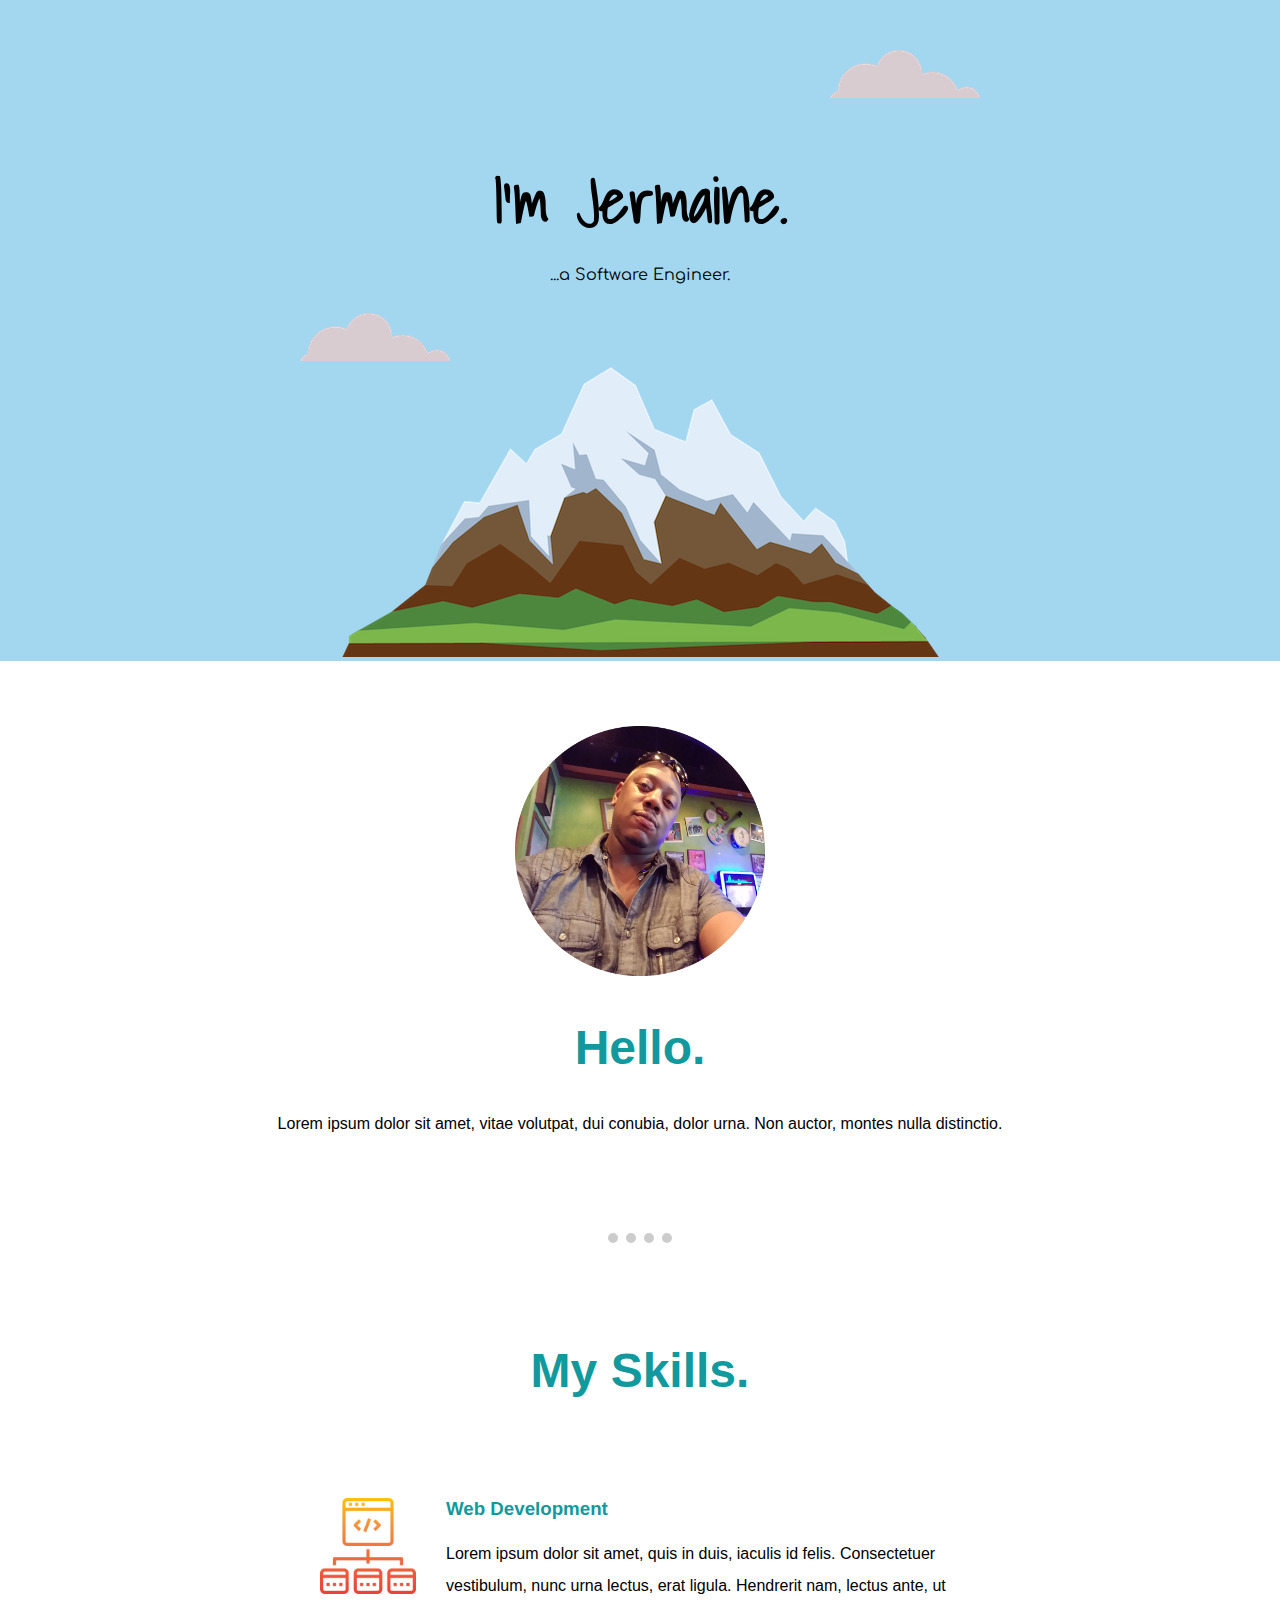
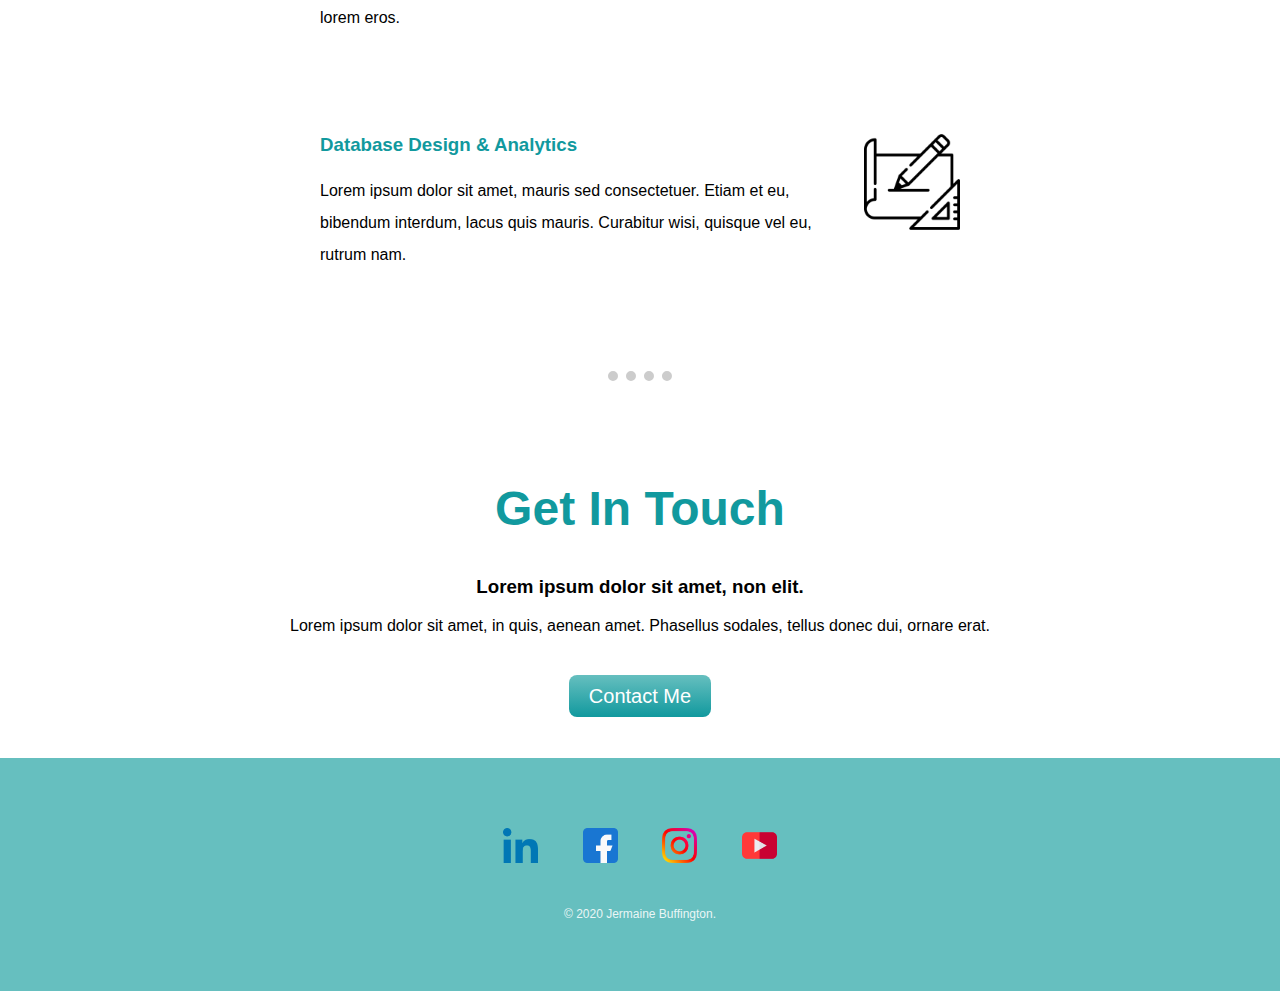
<file: index.html>
<!DOCTYPE html>
<html lang="en">

<head>
  <meta charset="UTF-8">
  <meta name="viewport" content="width=device-width, initial-scale=1.0">
  <meta http-equiv="X-UA-Compatible" content="ie=edge">
  <link rel="stylesheet" type="text/css" href="css/styles.css">
  <link rel="icon" href="img/favicon.ico">
  <title>Jermaine Buffington</title>
</head>

<body>
  <div class="intro-container">
    <img class="top-cloud" src="img/cloud.png" alt="cloud-img">
    <h1 class="intro-salute">I'm Jermaine.</h1>
    <p class="intro-description">...a Software Engineer.</p>
    <img class="bottom-cloud" src="img/cloud.png" alt="cloud-img">
    <img class="mountain" src="img/mountain.png" alt="mountain-img">
  </div>
  <div class="center-container">
    <div class="profile">
      <img src="img/me.png" alt="" width="250" height="250">
      <h2>Hello.</h2>
      <p>Lorem ipsum dolor sit amet, vitae volutpat, dui conubia, dolor urna. Non auctor, montes nulla distinctio.</p>
    </div>
    <hr>
    <div class="skills">
      <h2>My Skills.</h2>
      <div class="skill-row">
        <img class="web-dev-img" src="img/web_dev_icon.png" alt="">
        <h3>Web Development</h3>
        <p class='web-dev-desc'>Lorem ipsum dolor sit amet, quis in duis, iaculis id felis. Consectetuer vestibulum, nunc urna lectus, erat ligula. Hendrerit nam, lectus ante, ut lorem eros.</p>
      </div>
      <div class="skill-row">
        <img class="data-img" src="img/sketch.png" alt="">
        <h3>Database Design & Analytics</h3>
        <p class='data-desc'>Lorem ipsum dolor sit amet, mauris sed consectetuer. Etiam et eu, bibendum interdum, lacus quis mauris. Curabitur wisi, quisque vel eu, rutrum nam.</p>
      </div>
    </div>
    <hr>
    <div class="contact-me">
      <h2>Get In Touch</h2>
      <h3>Lorem ipsum dolor sit amet, non elit.</h3>
      <p>Lorem ipsum dolor sit amet, in quis, aenean amet. Phasellus sodales, tellus donec dui, ornare erat.</p>
      <a class="btn" href="mailto:jermeignb@comcast.net">Contact Me</a>
    </div>
  </div>
  <div class="bottom-container">
    <div class="social-media-links">
      <a class="footer-link" href="https://www.linkedin.com/"><img src="img/linkedin.png" alt="LinkedIn" width=35 height=35></a>
      <a class="footer-link" href="https://twitter.com/"><img src="img/facebook.png" alt="FaceBook" width=35 height=35></a>
      <a class="footer-link" href="https://www.appbrewery.co/"><img src="img/instagram.png" alt="Instagram" width=35 height=35></a>
      <a class="footer-link" href="https://www.appbrewery.co/"><img src="img/youtube.png" alt="" width=35 height=35></a>
    </div>
    <p class="copyright">© 2020 Jermaine Buffington.</p>
  </div>


</body>

</html>
</file>
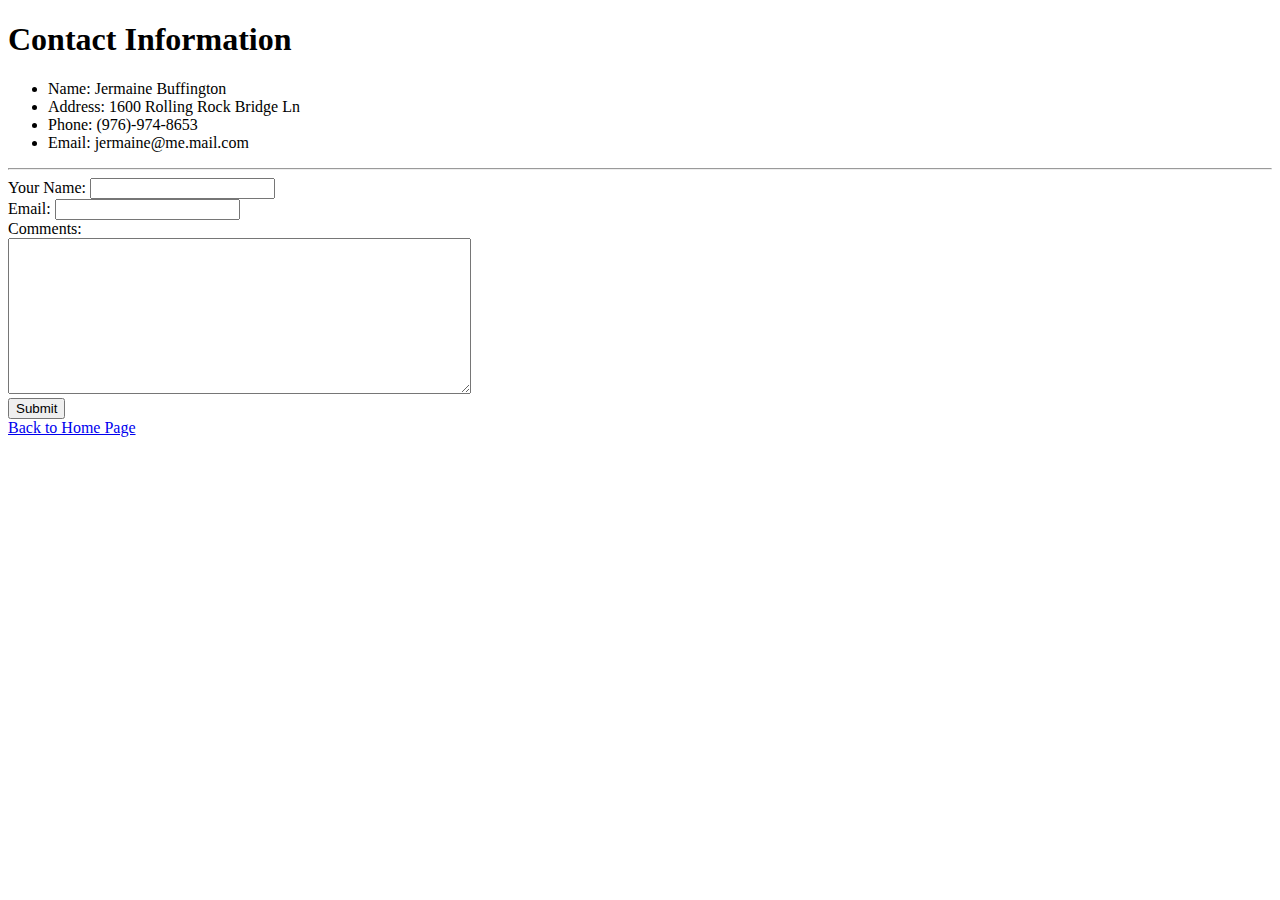
<file: contact.html>
<!DOCTYPE html>
<html lang="en">

<head>
  <meta charset="UTF-8">
  <meta name="viewport" content="width=device-width, initial-scale=1.0">
  <meta http-equiv="X-UA-Compatible" content="ie=edge">
  <title>Contact Me</title>
</head>

<body>
  <h1>Contact Information</h1>
  <ul>
    <li> Name: Jermaine Buffington</li>
    <li>Address: 1600 Rolling Rock Bridge Ln</li>
    <li> Phone: (976)-974-8653</li>
    <li> Email: jermaine@me.mail.com</li>
  </ul>
  <hr>
  <form action="index.html">
    <label for="name">Your Name:</label>
    <input type="text" name="" value=""><br>
    <label for="email">Email:</label>
    <input type="email" name="" value=""><br>
    <label for="comments">Comments:</label><br>
    <textarea name="comments" id="" cols="55" rows="10"></textarea><br>
    <input type="submit" name="">
  </form>

  <a href="index.html">Back to Home Page</a>
</body>

</html>
</file>
<file: css/styles.css>
@import url('https://fonts.googleapis.com/css?family=Comfortaa|Shadows+Into+Light&display=swap');

body {
  margin: 0;
  color: #000;
  font-family: verdana, sans-serif;
}

.intro-container {
  background-color: #a3d7f0;
  text-align: center;
  position: relative;
  padding-top: 100px;
}

.center-container {
  text-align: center;
  margin: 0 auto;
}

.bottom-container {
  background-color: #66bfbf;
  padding: 50px;
  text-align: center;
  margin-top: 50px;
}

.social-media-links {
  width: 50%;
  margin: auto;
  padding: 20px;
}

.social-media-links a {
  margin: 20px;
}

.intro-salute {
  margin: 50px auto 0 auto;
  font-family: 'Shadows Into Light', cursive;
  font-size: 62px;
}

.intro-description {
  font-family: 'Comfortaa', cursive;
}

.top-cloud {
  position: absolute;
  right: 300px;
  top: 50px;
}

.profile {
  margin: 35px auto;
  width: 75%;
}

.profile>h2 {
  font-size: 3rem;
  color: #11999e;
}

.profile>img {
  margin-top: 30px;
}

.skills {
  margin: 20px auto;
}

.skills>h2 {
  font-size: 3rem;
  color: #11999e;
}

.skill-row {
  width: 50%;
  margin: 100px auto 100px auto;
  text-align: left;
}

.skill-row>h3 {
  color: #11999e;
  margin-top: 30px;
}

.web-dev-img {
  width: 15%;
  float: left;
  margin-right: 30px;
}

.data-img {
  width: 15%;
  float: right;
  margin-left: 30px;
}

.skill-row>p {
  line-height: 2;
}

.bottom-cloud {
  position: absolute;
  left: 300px;
  bottom: 300px;
}

hr {
  border-style: none;
  border-top-style: dotted;
  border-color: #cccccc;
  border-width: 10px;
  width: 5%;
  margin: 100px auto;
}

.contact-me h2 {
  font-size: 3rem;
  color: #11999e;
}

.contact-me > p {
  margin-bottom: 50px;
}

.btn {
  font-family: 'Montserrat', sans-serif;
  text-decoration: none;
  font-size: 20px;
  text-align: center;
  vertical-align: middle;
  cursor: pointer;
  border-radius: 8px;
  background: linear-gradient(#66BFBF, #11999E);
  color: #ffffff;
  padding: 10px 20px 10px 20px;
  margin: 50px auto 60px;
}

.btn:hover {
  background: linear-gradient(#30e3cb, #2bc4ad)
}

.copyright {
  color: #eaf6f6;
  font-size: .75rem;
  display: block;
  margin: auto;
  padding: 20px 0;
}
</file>
